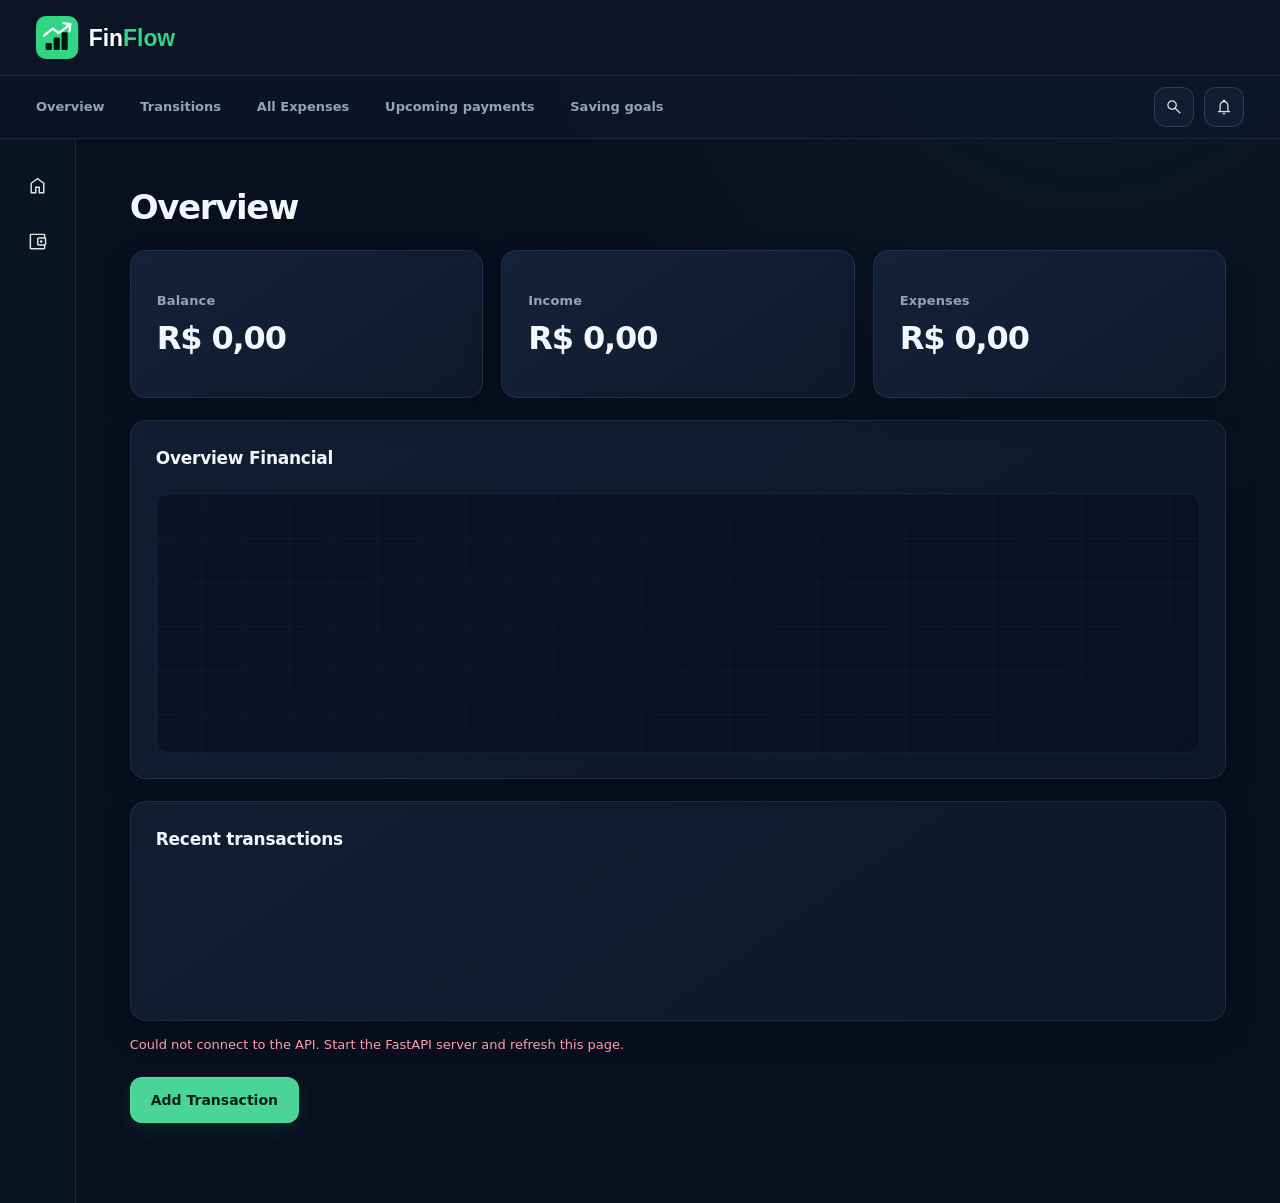
<file: src/index.html>
<!doctype html>
<html lang="pt-br">
  <head>
    <meta charset="UTF-8" />
    <meta name="viewport" content="width=device-width, initial-scale=1.0" />
    <link rel="stylesheet" href="style.css" />
    <title>Flin Flow</title>
  </head>
  <body>
    <header class="cabecalho">
      <a class="logo" href="index.html"
        ><img src="/images/logo-completa.svg" alt="logo finflow"
      /></a>
    </header>
    <nav class="menu">
      <a href="index.html">Overview</a>
      <a href="transitions.html">Transitions</a>
      <a href="allexpence.html">All Expenses</a>
      <a href="upcomingpay.html">Upcoming payments</a>
      <a href="savinggoals.html">Saving goals</a>
      <div class="search-notific">
        <button class="search">
          <img src="/icons/search-button.svg" alt="search-button" />
        </button>
        <button class="notification">
          <img src="/icons/notification-button.svg" alt="notification-button" />
        </button>
      </div>
    </nav>
    <div class="app-layout">
      <aside class="side-bar">
        <button class="button-home">
          <img src="/icons/home-button.svg" alt="button-home" />
        </button>
        <button class="deposit">
          <img src="/icons/deposit-button.svg" alt="deposit-button" />
        </button>
      </aside>
      <main>
      <section class="cards-information">
        <h1>Overview</h1>

        <div class="card">
          <span> Balance </span>
          <strong id="balance"> R$ 0,00 </strong>
        </div>

        <div class="card">
          <span> Income </span>
          <strong id="income"> R$ 0,00 </strong>
        </div>

        <div class="card">
          <span> Expenses </span>
          <strong id="expenses"> R$ 0,00 </strong>
        </div>
      </section>

      <section class="graphic">
        <h2>Overview Financial</h2>

        <div id="area-graphic"></div>
      </section>

      <section class="move">
        <h2>Recent transactions</h2>

        <div id="transaction-list"></div>
      </section>

      <p id="app-message" role="status" aria-live="polite"></p>
      <button id="btn-add" type="button">Add Transaction</button>
      </main>
    </div>

    <dialog id="transaction-dialog" aria-labelledby="transaction-title">
      <form id="transaction-form">
        <div class="dialog-heading">
          <h2 id="transaction-title">Add transaction</h2>
          <button id="btn-close" class="dialog-close" type="button" aria-label="Close">×</button>
        </div>

        <label for="description">Description</label>
        <input id="description" name="descricao" type="text" maxlength="100" required />

        <div class="form-row">
          <div>
            <label for="amount">Amount (R$)</label>
            <input id="amount" name="valor" type="number" min="0.01" step="0.01" required />
          </div>
          <div>
            <label for="type">Type</label>
            <select id="type" name="tipo" required>
              <option value="despesa">Expense</option>
              <option value="receita">Income</option>
            </select>
          </div>
        </div>

        <label for="category">Category</label>
        <input id="category" name="categoria" type="text" maxlength="60" required />

        <label for="date">Date</label>
        <input id="date" name="data" type="date" required />

        <p id="form-error" class="form-error" role="alert"></p>
        <button class="form-submit" type="submit">Save transaction</button>
      </form>
    </dialog>

    <script src="script.js"></script>
  </body>
</html>
</file>
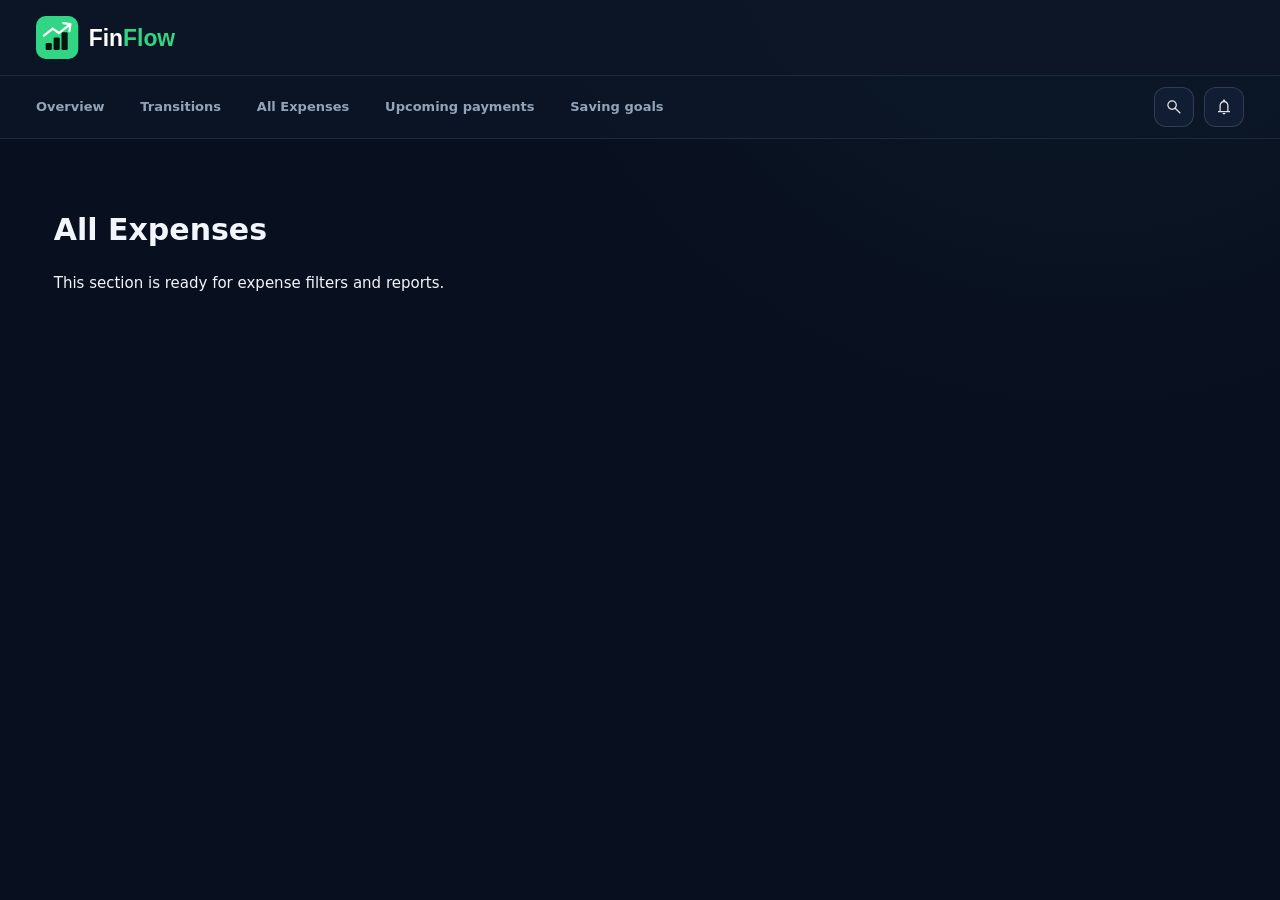
<file: src/allexpence.html>
<!doctype html>
<html lang="pt-br">
  <head>
    <meta charset="UTF-8" />
    <meta name="viewport" content="width=device-width, initial-scale=1.0" />
    <link rel="stylesheet" href="style.css" />
    <title>Flin Flow</title>
  </head>
  <body>
    <header class="cabecalho">
      <a class="logo" href="index.html"
        ><img src="/images/logo-completa.svg" alt="logo finflow"
      /></a>
    </header>
    <nav class="menu">
      <a href="index.html">Overview</a>
      <a href="transitions.html">Transitions</a>
      <a href="allexpence.html">All Expenses</a>
      <a href="upcomingpay.html">Upcoming payments</a>
      <a href="savinggoals.html">Saving goals</a>
      <div class="search-notific">
        <button class="search">
          <img src="/icons/search-button.svg" alt="search-button" />
        </button>
        <button class="notification">
          <img src="/icons/notification-button.svg" alt="notification-button" />
        </button>
      </div>
    </nav>
    <main>
      <h1>All Expenses</h1>
      <p>This section is ready for expense filters and reports.</p>
    </main>
  </body>
</html>
</file>
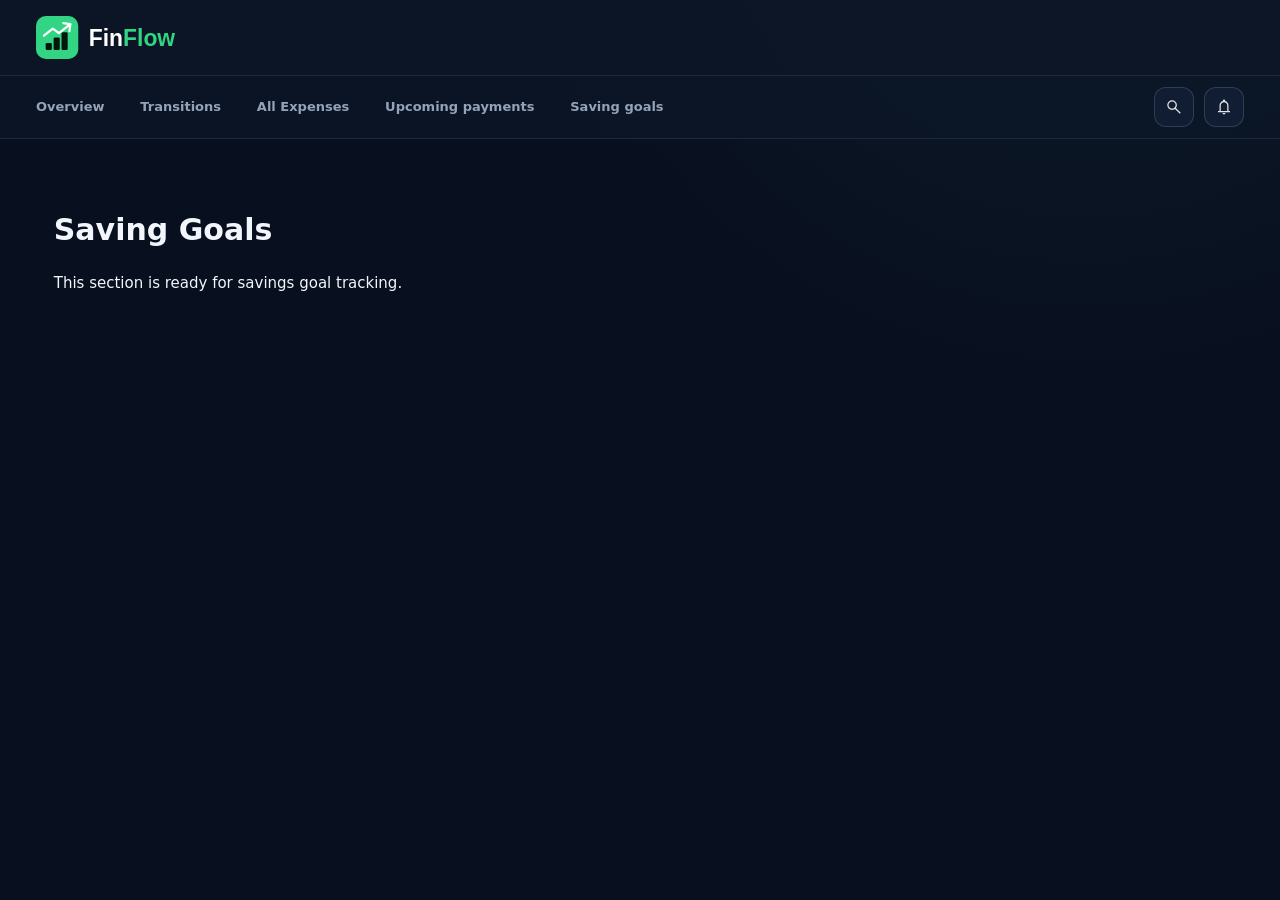
<file: src/savinggoals.html>
<!doctype html>
<html lang="pt-br">
  <head>
    <meta charset="UTF-8" />
    <meta name="viewport" content="width=device-width, initial-scale=1.0" />
    <link rel="stylesheet" href="style.css" />
    <title>Flin Flow</title>
  </head>
  <body>
    <header class="cabecalho">
      <a class="logo" href="index.html"
        ><img src="/images/logo-completa.svg" alt="logo finflow"
      /></a>
    </header>
    <nav class="menu">
      <a href="index.html">Overview</a>
      <a href="transitions.html">Transitions</a>
      <a href="allexpence.html">All Expenses</a>
      <a href="upcomingpay.html">Upcoming payments</a>
      <a href="savinggoals.html">Saving goals</a>
      <div class="search-notific">
        <button class="search">
          <img src="/icons/search-button.svg" alt="search-button" />
        </button>
        <button class="notification">
          <img src="/icons/notification-button.svg" alt="notification-button" />
        </button>
      </div>
    </nav>
    <main>
      <h1>Saving Goals</h1>
      <p>This section is ready for savings goal tracking.</p>
    </main>
  </body>
</html>
</file>
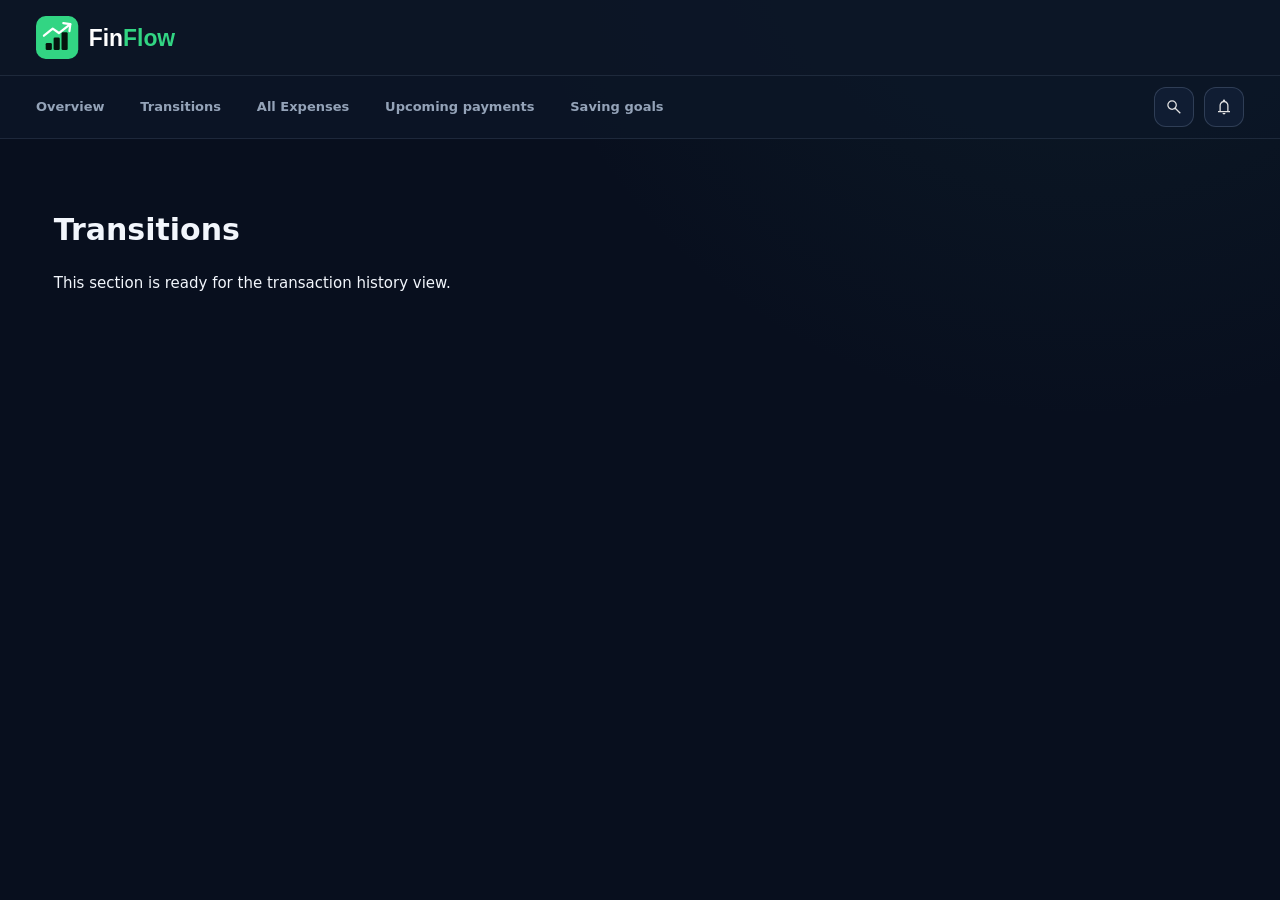
<file: src/transitions.html>
<!doctype html>
<html lang="pt-br">
  <head>
    <meta charset="UTF-8" />
    <meta name="viewport" content="width=device-width, initial-scale=1.0" />
    <link rel="stylesheet" href="style.css" />
    <title>Flin Flow</title>
  </head>
  <body>
    <header class="cabecalho">
      <a class="logo" href="index.html"
        ><img src="/images/logo-completa.svg" alt="logo finflow"
      /></a>
    </header>
    <nav class="menu">
      <a href="index.html">Overview</a>
      <a href="transitions.html">Transitions</a>
      <a href="allexpence.html">All Expenses</a>
      <a href="upcomingpay.html">Upcoming payments</a>
      <a href="savinggoals.html">Saving goals</a>
      <div class="search-notific">
        <button class="search">
          <img src="/icons/search-button.svg" alt="search-button" />
        </button>
        <button class="notification">
          <img src="/icons/notification-button.svg" alt="notification-button" />
        </button>
      </div>
    </nav>
    <main>
      <h1>Transitions</h1>
      <p>This section is ready for the transaction history view.</p>
    </main>
  </body>
</html>
</file>
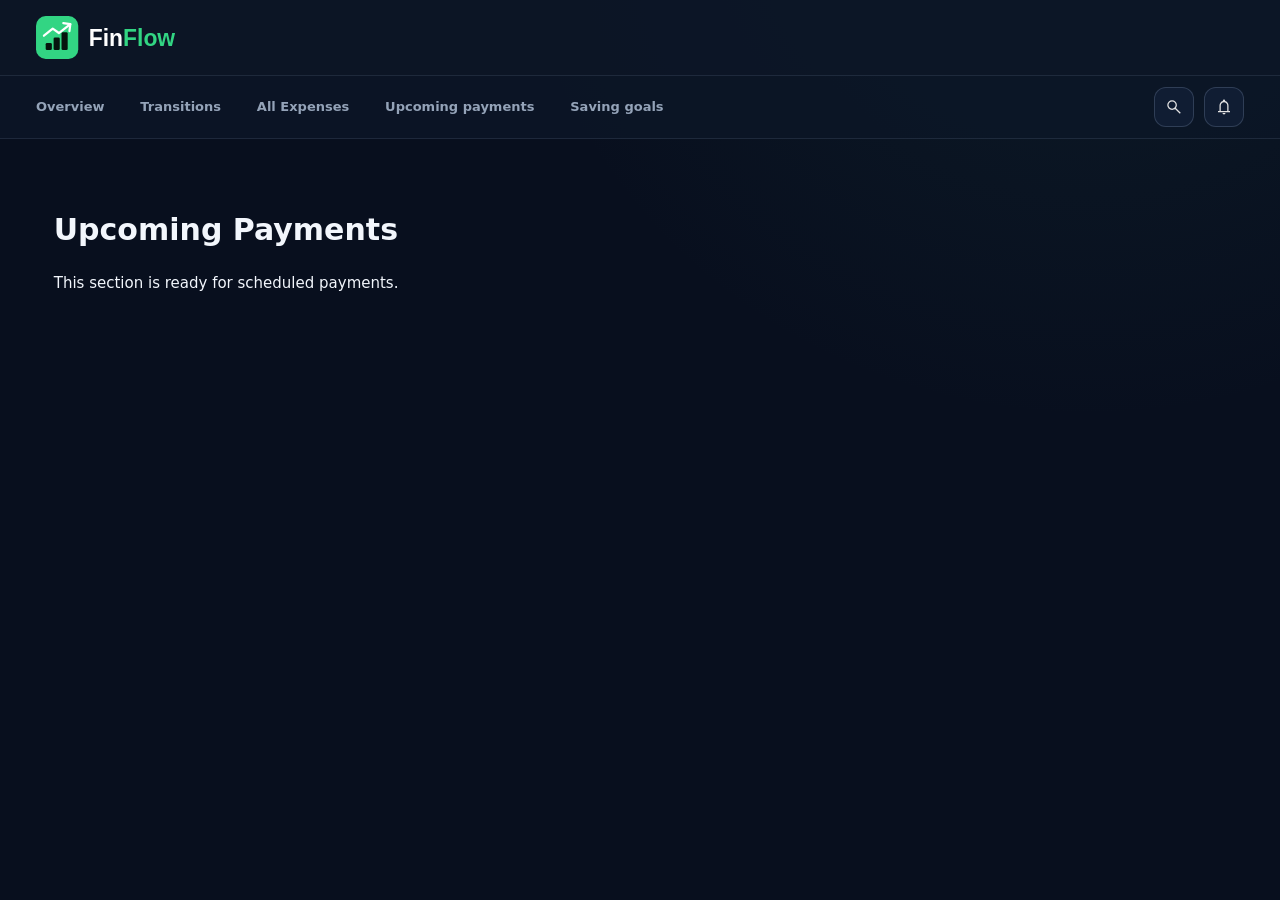
<file: src/upcomingpay.html>
<!doctype html>
<html lang="pt-br">
  <head>
    <meta charset="UTF-8" />
    <meta name="viewport" content="width=device-width, initial-scale=1.0" />
    <link rel="stylesheet" href="style.css" />
    <title>Flin Flow</title>
  </head>
  <body>
    <header class="cabecalho">
      <a class="logo" href="index.html"
        ><img src="/images/logo-completa.svg" alt="logo finflow"
      /></a>
    </header>
    <nav class="menu">
      <a href="index.html">Overview</a>
      <a href="transitions.html">Transitions</a>
      <a href="allexpence.html">All Expenses</a>
      <a href="upcomingpay.html">Upcoming payments</a>
      <a href="savinggoals.html">Saving goals</a>
      <div class="search-notific">
        <button class="search">
          <img src="/icons/search-button.svg" alt="search-button" />
        </button>
        <button class="notification">
          <img src="/icons/notification-button.svg" alt="notification-button" />
        </button>
      </div>
    </nav>
    <main>
      <h1>Upcoming Payments</h1>
      <p>This section is ready for scheduled payments.</p>
    </main>
  </body>
</html>
</file>
<file: src/style.css>
/* FinFlow — base visual system */
:root {
    color-scheme: dark;
    --page: #080f1e;
    --surface: #0e192b;
    --surface-raised: #132139;
    --surface-hover: #192945;
    --line: rgba(157, 177, 210, 0.13);
    --line-strong: rgba(157, 177, 210, 0.22);
    --text: #f2f6fc;
    --muted: #94a3b8;
    --accent: #48d597;
    --accent-strong: #31c985;
    --accent-ink: #062116;
    --radius: 16px;
    --shadow: 0 12px 32px rgba(0, 0, 0, 0.18);
}

*,
*::before,
*::after {
    box-sizing: border-box;
}

html {
    min-width: 320px;
    min-height: 100%;
    background: var(--page);
    scroll-behavior: smooth;
}

body {
    min-height: 100vh;
    margin: 0;
    background:
        radial-gradient(ellipse at 85% -15%, rgba(47, 116, 111, 0.12), transparent 38%),
        var(--page);
    color: var(--text);
    font-family: Inter, ui-sans-serif, system-ui, -apple-system, BlinkMacSystemFont, "Segoe UI", sans-serif;
    font-size: 15px;
    line-height: 1.5;
    -webkit-font-smoothing: antialiased;
}

button,
a {
    -webkit-tap-highlight-color: transparent;
}

button {
    color: inherit;
    font: inherit;
}

a {
    color: inherit;
}

:focus-visible {
    outline: 2px solid var(--accent);
    outline-offset: 3px;
}

.cabecalho {
    position: relative;
    z-index: 2;
    display: flex;
    height: 76px;
    align-items: center;
    padding: 0 36px;
    border-bottom: 1px solid var(--line);
    background: rgba(12, 22, 39, 0.92);
}

.logo {
    display: inline-flex;
    align-items: center;
    text-decoration: none;
}

.logo img {
    display: block;
    width: 176px;
    max-height: 54px;
    object-fit: contain;
    object-position: left center;
}

.marca {
    color: var(--accent);
}

.menu {
    position: relative;
    z-index: 2;
    display: flex;
    min-height: 62px;
    align-items: center;
    gap: clamp(18px, 2.8vw, 38px);
    padding: 0 36px;
    border-bottom: 1px solid var(--line);
    background: rgba(12, 22, 39, 0.78);
}

.menu > a {
    position: relative;
    display: inline-flex;
    min-height: 62px;
    align-items: center;
    color: var(--muted);
    font-size: 13px;
    font-weight: 550;
    text-decoration: none;
    white-space: nowrap;
    transition: color 160ms ease;
}

.menu > a:hover,
.menu > a:focus-visible {
    color: var(--text);
}

.search-notific,
.search-notification {
    display: flex;
    align-items: center;
    gap: 10px;
    margin-left: auto;
}

.search,
.notification {
    display: inline-flex;
    width: 40px;
    height: 40px;
    flex: 0 0 auto;
    align-items: center;
    justify-content: center;
    padding: 0;
    border: 1px solid var(--line-strong);
    border-radius: 12px;
    background: rgba(19, 33, 57, 0.75);
    cursor: pointer;
    transition: border-color 160ms ease, background-color 160ms ease, transform 160ms ease;
}

.search:hover,
.notification:hover {
    transform: translateY(-1px);
    border-color: rgba(72, 213, 151, 0.36);
    background: var(--surface-hover);
}

.search img,
.notification img {
    width: 18px;
    height: 18px;
    object-fit: contain;
}

.app-layout {
    display: grid;
    min-height: calc(100vh - 138px);
    grid-template-columns: 76px minmax(0, 1fr);
    align-items: stretch;
}

.side-bar {
    display: flex;
    flex-direction: column;
    align-items: center;
    gap: 12px;
    padding: 24px 12px;
    border-right: 1px solid var(--line);
    background: rgba(12, 22, 39, 0.82);
}

.side-bar button {
    display: flex;
    width: 44px;
    height: 44px;
    align-items: center;
    justify-content: center;
    padding: 0;
    border: 1px solid transparent;
    border-radius: 13px;
    background: transparent;
    cursor: pointer;
    transition: border-color 160ms ease, background-color 160ms ease, transform 160ms ease;
}

.side-bar button:hover {
    transform: translateY(-1px);
    border-color: var(--line);
    background: var(--surface-hover);
}

.side-bar button img {
    width: 21px;
    height: 21px;
    object-fit: contain;
}

main {
    width: min(100%, 1480px);
    margin: 0 auto 32px;
    padding: clamp(26px, 4vw, 48px) clamp(24px, 4.2vw, 60px);
}

.cards-information {
    display: grid;
    grid-template-columns: repeat(3, minmax(0, 1fr));
    gap: 18px;
}

.cards-information h1 {
    grid-column: 1 / -1;
    margin: 0 0 4px;
    color: var(--text);
    font-size: clamp(26px, 3vw, 34px);
    font-weight: 650;
    letter-spacing: -0.04em;
    line-height: 1.2;
}

.card {
    position: relative;
    display: flex;
    min-height: 148px;
    flex-direction: column;
    justify-content: center;
    overflow: hidden;
    padding: 24px 26px;
    border: 1px solid var(--line);
    border-radius: var(--radius);
    background: linear-gradient(145deg, rgba(20, 35, 59, 0.96), rgba(14, 25, 43, 0.98));
    box-shadow: var(--shadow);
    transition: transform 180ms ease, border-color 180ms ease;
}

.card:hover {
    transform: translateY(-2px);
    border-color: var(--line-strong);
}

.card span {
    margin-bottom: 10px;
    color: var(--muted);
    font-size: 13px;
    font-weight: 550;
    letter-spacing: 0.01em;
}

.card strong {
    color: var(--text);
    font-size: clamp(25px, 2.5vw, 32px);
    font-weight: 650;
    letter-spacing: -0.035em;
    line-height: 1.15;
    font-variant-numeric: tabular-nums;
}

.graphic,
.move {
    margin-top: 22px;
    padding: 25px;
    border: 1px solid var(--line);
    border-radius: var(--radius);
    background: linear-gradient(145deg, rgba(17, 30, 51, 0.98), rgba(13, 24, 41, 0.98));
    box-shadow: var(--shadow);
}

.graphic {
    min-height: 350px;
}

.graphic h2,
.move h2 {
    margin: 0 0 22px;
    color: var(--text);
    font-size: 17px;
    font-weight: 600;
    letter-spacing: -0.015em;
}

#area-graphic {
    display: flex;
    min-height: 260px;
    align-items: center;
    justify-content: center;
    overflow: hidden;
    border: 1px solid rgba(157, 177, 210, 0.08);
    border-radius: 12px;
    background:
        linear-gradient(rgba(157, 177, 210, 0.035) 1px, transparent 1px),
        linear-gradient(90deg, rgba(157, 177, 210, 0.035) 1px, transparent 1px),
        rgba(8, 15, 30, 0.58);
    background-size: 44px 44px;
}

.move {
    min-height: 220px;
}

#transaction-list {
    display: flex;
    flex-direction: column;
    gap: 10px;
}

.transaction-item {
    display: grid;
    grid-template-columns: minmax(0, 1fr) auto auto;
    gap: 18px;
    align-items: center;
    padding: 15px 16px;
    border: 1px solid var(--line);
    border-radius: 12px;
    background: rgba(8, 15, 30, 0.42);
}

.transaction-info {
    display: flex;
    min-width: 0;
    flex-direction: column;
    gap: 3px;
}

.transaction-info strong {
    overflow: hidden;
    color: var(--text);
    text-overflow: ellipsis;
    white-space: nowrap;
}

.transaction-info span,
.empty-state {
    color: var(--muted);
    font-size: 13px;
}

.transaction-amount {
    font-variant-numeric: tabular-nums;
    white-space: nowrap;
}

.transaction-receita .transaction-amount {
    color: var(--accent);
}

.transaction-despesa .transaction-amount {
    color: #ff8d99;
}

.transaction-delete,
.dialog-close {
    padding: 7px 10px;
    border: 1px solid var(--line-strong);
    border-radius: 9px;
    background: transparent;
    color: var(--muted);
    cursor: pointer;
}

.transaction-delete:hover,
.dialog-close:hover {
    border-color: rgba(255, 141, 153, 0.5);
    color: #ff9eaa;
}

#app-message {
    min-height: 20px;
    margin: 14px 0 0;
    color: var(--muted);
    font-size: 13px;
}

#app-message.message-error,
.form-error {
    color: #ff9eaa;
}

#transaction-dialog {
    width: min(100% - 32px, 480px);
    max-width: 480px;
    padding: 0;
    border: 1px solid var(--line-strong);
    border-radius: 18px;
    background: var(--surface);
    color: var(--text);
    box-shadow: 0 24px 80px rgba(0, 0, 0, 0.5);
}

#transaction-dialog::backdrop {
    background: rgba(3, 8, 18, 0.72);
    backdrop-filter: blur(4px);
}

#transaction-form {
    display: flex;
    flex-direction: column;
    gap: 10px;
    padding: 26px;
}

.dialog-heading {
    display: flex;
    align-items: center;
    justify-content: space-between;
    margin-bottom: 8px;
}

.dialog-heading h2 {
    margin: 0;
    font-size: 20px;
}

.dialog-close {
    padding: 3px 10px;
    font-size: 24px;
    line-height: 1.2;
}

#transaction-form label {
    color: var(--muted);
    font-size: 13px;
}

#transaction-form input,
#transaction-form select {
    width: 100%;
    min-height: 44px;
    margin-bottom: 6px;
    padding: 0 12px;
    border: 1px solid var(--line-strong);
    border-radius: 10px;
    background: var(--page);
    color: var(--text);
    font: inherit;
}

.form-row {
    display: grid;
    grid-template-columns: 1fr 1fr;
    gap: 14px;
}

.form-row > div {
    display: flex;
    min-width: 0;
    flex-direction: column;
    gap: 10px;
}

.form-error {
    min-height: 20px;
    margin: 0;
    font-size: 13px;
}

.form-submit {
    min-height: 46px;
    border: 0;
    border-radius: 11px;
    background: var(--accent);
    color: var(--accent-ink);
    font: inherit;
    font-weight: 650;
    cursor: pointer;
}

.form-submit:hover {
    background: #5ce2a6;
}

#btn-add {
    display: inline-flex;
    min-height: 46px;
    align-items: center;
    justify-content: center;
    margin-top: 22px;
    padding: 0 20px;
    border: 1px solid rgba(97, 235, 170, 0.45);
    border-radius: 12px;
    background: var(--accent);
    color: var(--accent-ink);
    font-size: 14px;
    font-weight: 650;
    cursor: pointer;
    box-shadow: 0 6px 18px rgba(49, 201, 133, 0.13);
    transition: transform 160ms ease, background-color 160ms ease, box-shadow 160ms ease;
}

#btn-add:hover {
    transform: translateY(-1px);
    background: #5ce2a6;
    box-shadow: 0 9px 22px rgba(49, 201, 133, 0.2);
}

#btn-add:active {
    transform: translateY(0);
}

@media (min-width: 1600px) {
    main {
        margin-right: auto;
        margin-left: max(0px, calc((100vw - 1480px) / 2));
    }
}

@media (max-width: 900px) {
    .menu {
        gap: 20px;
        padding-right: 24px;
        padding-left: 24px;
        overflow-x: auto;
        scrollbar-width: none;
    }

    .menu::-webkit-scrollbar {
        display: none;
    }

    .menu > a {
        font-size: 12px;
    }

    .app-layout {
        grid-template-columns: 64px minmax(0, 1fr);
    }

    main {
        padding-right: 26px;
        padding-left: 26px;
    }

    .cards-information {
        gap: 14px;
    }

    .card {
        padding: 21px;
    }
}

@media (max-width: 640px) {
    .cabecalho {
        height: 66px;
        padding: 0 20px;
    }

    .logo img {
        width: 154px;
        max-height: 48px;
    }

    .menu {
        min-height: 56px;
        gap: 22px;
        padding: 0 20px;
    }

    .menu > a {
        min-height: 56px;
    }

    .search-notific,
    .search-notification {
        gap: 8px;
    }

    .search,
    .notification {
        width: 36px;
        height: 36px;
        border-radius: 11px;
    }

    .side-bar {
        display: none;
    }

    .app-layout {
        display: block;
        min-height: 0;
    }

    main {
        width: 100%;
        margin: 0 0 24px;
        padding: 27px 18px;
    }

    .cards-information {
        grid-template-columns: 1fr;
        gap: 12px;
    }

    .cards-information h1 {
        margin-bottom: 5px;
        font-size: 27px;
    }

    .card {
        min-height: 122px;
        padding: 20px 22px;
    }

    .card strong {
        font-size: 27px;
    }

    .graphic,
    .move {
        margin-top: 16px;
        padding: 19px;
        border-radius: 14px;
    }

    .graphic {
        min-height: 300px;
    }

    #area-graphic {
        min-height: 220px;
    }
}

@media (prefers-reduced-motion: reduce) {
    *,
    *::before,
    *::after {
        scroll-behavior: auto !important;
        transition-duration: 0.01ms !important;
    }
}
</file>
